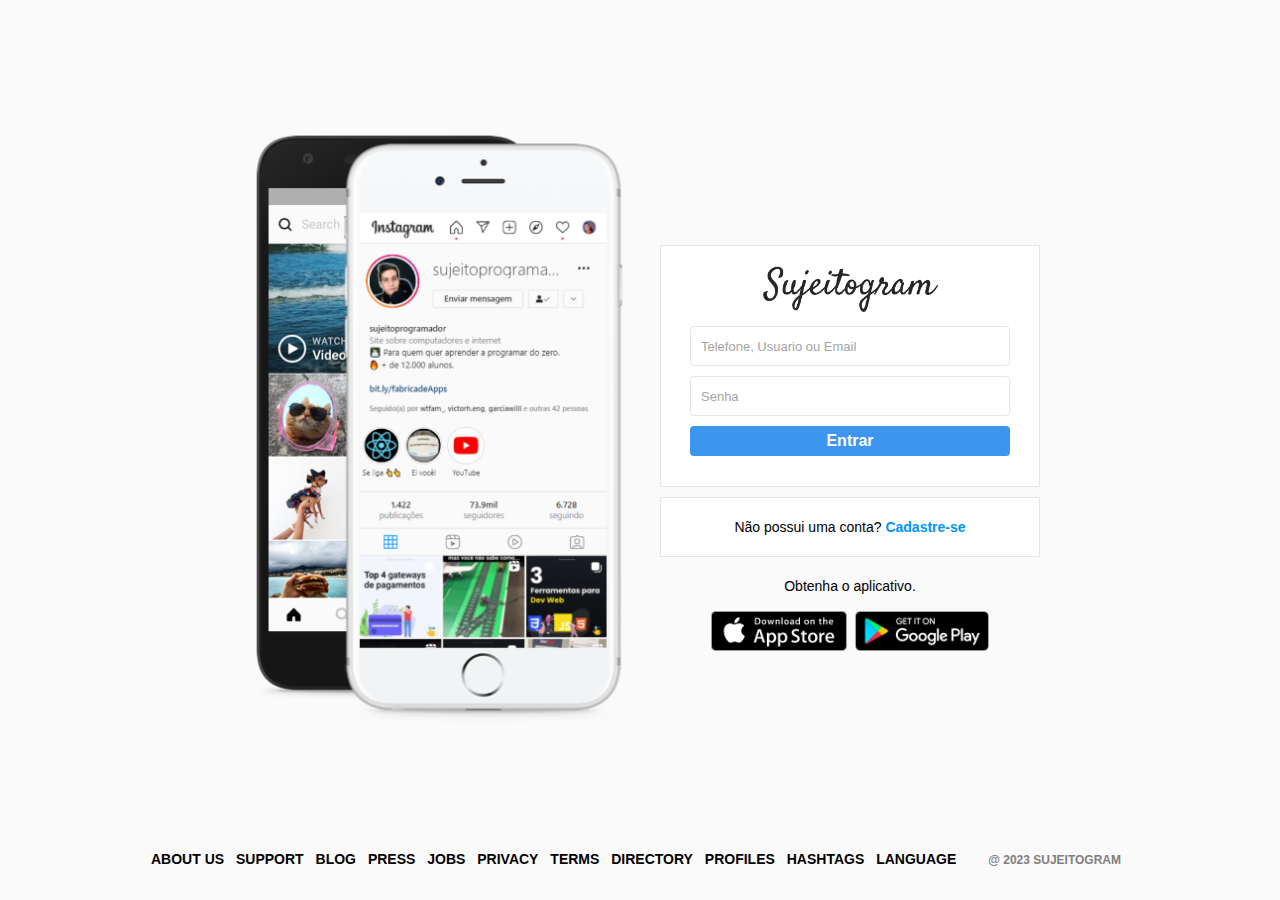
<file: index.html>
<!DOCTYPE html>
<html lang="pt-br">
  <head>
    <meta charset="UTF-8" />
    <meta http-equiv="x-ua-Compatible" content="ie=edge" />
    <meta name="viewport" content="width=device-width, initial-scale=1.0" />
    <title>Sujeitogram - Sua rede social</title>
    <link rel="stylesheet" href="style.css" />
  </head>
  <body>
    <div id="wrapper">
      <!-- AREA CONTAINER-->
      <div id="container">
        <!-- AREA ESQUERDA-->
        <div class="column left">
          <div class="main"></div>
        </div>
        <!-- FIM AREA ESQUERDA-->

        <!--  AREA DIREITA-->
        <div class="column right">
          <div class="login-panel">
            <div class="logo">
              <img
                class="logo-img"
                src="./assets/logo.png"
                alt="logo do insta"
              />
            </div>

            <form>
              <input
                placeholder="Telefone, Usuario ou Email"
                type="text"
                name="username"
              />
              <input placeholder="Senha" type="password" name="password" />

              <input type="submit" value="Entrar" />
            </form>
          </div>

          <div class="infobox">
            <p>Não possui uma conta? <a href="#">Cadastre-se</a></p>
          </div>

          <div class="get-app-panel">
            Obtenha o aplicativo.
            <div class="app-buttons">
              <a
                href="https://apps.apple.com/br/app/instagram/id389801252"
                target="_blank"
              >
                <img src="assets/appstore.png" alt="Baixe na appStore" />
              </a>
              <a
                href="https://play.google.com/store/apps/details?id=com.instagram.android&hl=pt_BR&gl=US"
                target="_blank"
              >
                <img src="assets/googleplay.png" alt="Baixe na GooglePlay" />
              </a>
            </div>
          </div>
        </div>
        <!-- FIM AREA DIREITA-->
      </div>
      <!--FIM container -->

      <footer>
        <div>
          <a href="#">About us </a>
          <a href="#">Support </a>
          <a href="#">Blog</a>
          <a href="#">Press </a>
          <a href="#">Jobs </a>
          <a href="#">Privacy</a>
          <a href="#">Terms </a>
          <a href="#">Directory</a>
          <a href="#">Profiles</a>
          <a href="#">Hashtags </a>
          <a href="#">Language</a>
          <div class="text-small">@ 2023 Sujeitogram<a href="#"></a></div>
        </div>
      </footer>
    </div>
  </body>
</html>
</file>
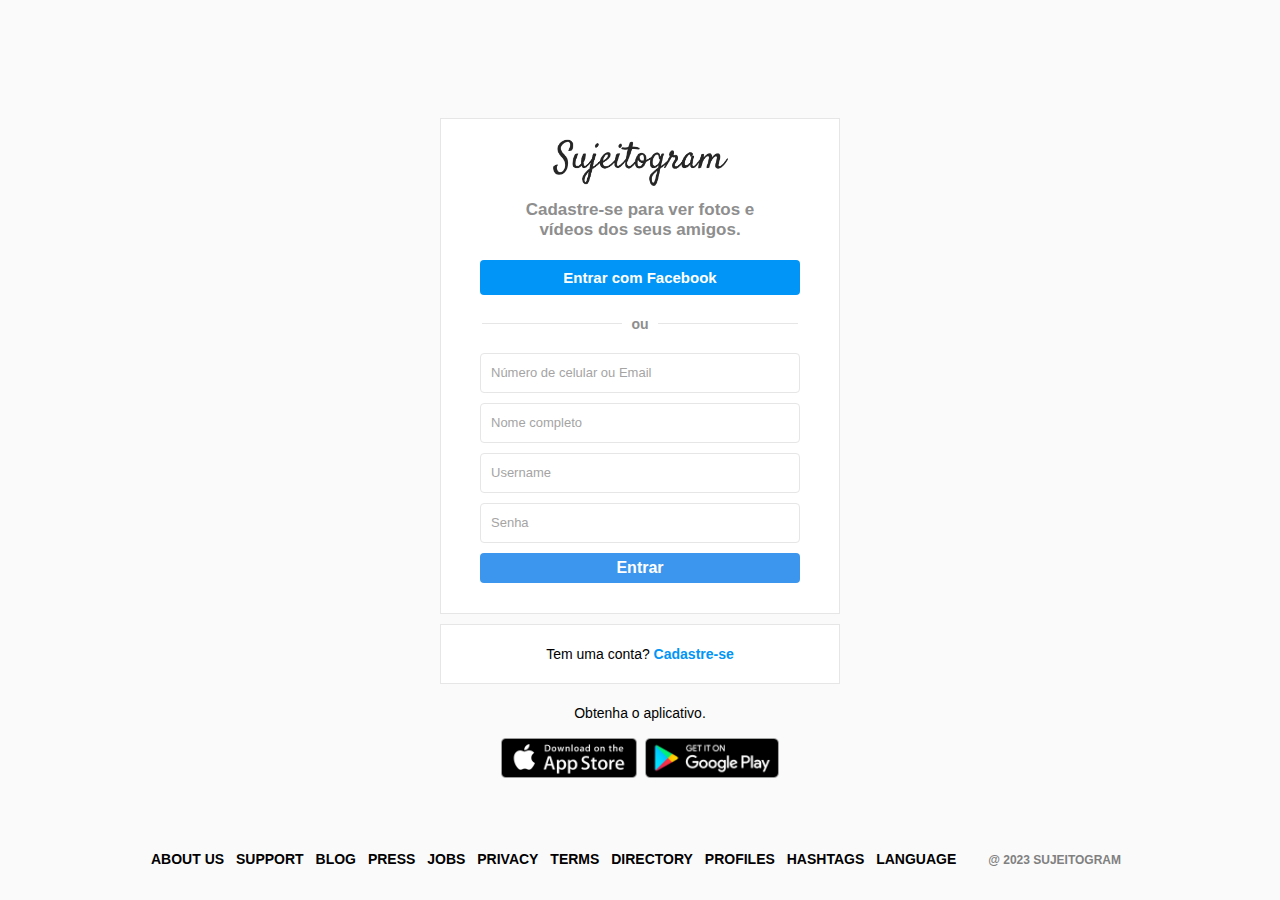
<file: signup.html>
<!DOCTYPE html>
<html lang="pt-br">
  <head>
    <meta charset="UTF-8" />
    <meta http-equiv="x-ua-Compatible" content="ie=edge" />
    <meta name="viewport" content="width=device-width, initial-scale=1.0" />
    <title>Faça seu cadastro - Sujeitogram</title>
    <link rel="stylesheet" href="style.css" />
  </head>

  <body>
    <div id="wrapper">
      <!-- AREA CONTAINER-->
      <div id="container-signup">
        <!--  AREA DIREITA-->
        <div class="column">
          <div class="login-panel">
            <div class="logo">
              <img
                class="logo-img"
                src="./assets/logo.png"
                alt="logo do insta"
              />
            </div>
            <div class="message">
              <span>Cadastre-se para ver fotos e vídeos dos seus amigos.</span>
            </div>
            <button class="cta-button">Entrar com Facebook</button>
            <div class="divisor-container">
              <div class="line"></div>
              <div class="divisor-tag">ou</div>
              <div class="line"></div>
            </div>

            <form>
              <input placeholder="Número de celular ou Email"type="text" name="email"/>
              <input placeholder="Nome completo"type="text" name="name"/>
              <input placeholder="Username"type="text" name="username"/>
              <input placeholder="Senha" type="password" name="password" />  

              <input type="submit" value="Entrar" />
            </form>
          </div>

          <div class="infobox">
            <p>Tem uma conta? <a href="index.html">Cadastre-se</a></p>
          </div>

          <div class="get-app-panel">
            Obtenha o aplicativo.
            <div class="app-buttons">
              <a
                href="https://apps.apple.com/br/app/instagram/id389801252"
                target="_blank"
              >
                <img src="assets/appstore.png" alt="Baixe na appStore" />
              </a>
              <a
                href="https://play.google.com/store/apps/details?id=com.instagram.android&hl=pt_BR&gl=US"
                target="_blank"
              >
                <img src="assets/googleplay.png" alt="Baixe na GooglePlay" />
              </a>
            </div>
          </div>
        </div>
        <!-- FIM AREA DIREITA-->
      </div>
      <!--FIM container -->

      <footer>
        <div>
          <a href="#">About us </a>
          <a href="#">Support </a>
          <a href="#">Blog</a>
          <a href="#">Press </a>
          <a href="#">Jobs </a>
          <a href="#">Privacy</a>
          <a href="#">Terms </a>
          <a href="#">Directory</a>
          <a href="#">Profiles</a>
          <a href="#">Hashtags </a>
          <a href="#">Language</a>
          <div class="text-small">@ 2023 Sujeitogram<a href="#"></a></div>
        </div>
      </footer>
    </div>
  </body>
</html>
</file>
<file: style.css>
* {
    box-sizing: border-box;
    margin: 0;
    padding: 0;
}

a {
    text-decoration: none;
    color:var(--button-primary);
}

body {
    --background: #fafafa;
    --white:#ffffff;
    --black:#000000;
    --button-primary:#0095f6;
    --border-primary:#e6e6e6;

    background: var(--background);
    height: 100%;
    width: 100%;
    margin: 0;
    padding: 0;
    font-family: Arial, Helvetica, sans-serif;
    font-size: 14px;
    line-height: 18px;

}

#wrapper {
    height: 100vh;
}

#container {
    margin: 0 auto;
    min-height: 100%;
    width: 800px;
    display: flex;
    align-items: center;
}

.column {
    flex-grow: 1;
    width: 50%;
}

.left {
    background-image: url(./assets/main-foto.png);
    background-size: 450px;
    background-repeat: no-repeat;
    background-position: center;
    height: 600px;
    margin-bottom: 50px;
}

.right {
    padding-left: 20px;
}

.login-panel {
    background-color:var(--white);
    border: 1px solid var(--border-primary);
    text-align: center;
    padding: 20px 0;
}

.logo-img {
    width: 175px;
}

form {
    display: flex;
    flex-direction: column;
    align-items: center;
    justify-content: center;

}

input[type="password"],
input[type="text"] {
    background-color:var(--white);
    border: 1px solid var(--border-primary);
    height: 40px;
    border-radius: 4px;
    margin-top: 10px;
    padding: 10px;
    font-size: 13px;
    width: 320px;
    color: #000000;

}

input[type="password"]::placeholder,
input[type="text"]::placeholder {
    color: rgb(165, 164, 164);
}

input[type="password"]::focus,
input[type="text"]::focus {
    outline: 0;
    border: 1px solid #a1a1a1;
}

input[type="submit"] {
    width: 320px;
    margin-top: 10px;
    height: 30px;
    border: 0;
    background-color: #3c96ed;
    border-radius: 4px;
    color:var(--white);
    font-size: 16px;
    font-weight: bold;
    margin-bottom: 10px;
    cursor: pointer;
}

.infobox {
    background-color:var(--white);
    height: 60px;
    border: 1px solid var(--border-primary);
    margin: 10px auto 0;
    display: flex;
    justify-content: center;
    align-items: center;
}
.infobox p{
    user-select: none;
}
.infobox p a{
    font-weight: bold;
    user-select: none;
}
.get-app-panel{
    margin-top: 20px;
    text-align: center;
}
.app-buttons{
    margin-top: 16px;
}
.app-buttons img{
    height: 40px;
    padding: 0 2px;
}
footer{
    text-align: center;
    height:50px;
    margin-top: -50px;
}
footer a{
    color:var(--black);
    text-transform:uppercase;
    font-weight: bold;
    margin-right: 8px;
}
.text-small{
    font-size:12px;
    font-weight: bold;
    color: grey;
    text-transform:uppercase;
    padding-left: 20px;
    display: inline-block;
}


/*PAGINA SIGNUP*/
#container-signup {
    margin: 0 auto;
    min-height: 100%;
    max-width: 400px;
    display: flex;
    align-items: center;
}
.message{
    margin:10px 70px;
}
.message span{
    text-align: center;
    font-size:17px;
    font-weight: bold;
    line-height:20px;
    color:#8e8e8e;
}
.cta-button{
    width:320px;
    margin:10px 0;
    height: 35px;
    background-color: var(--button-primary);
    color:var(--white);
    border:0;
    border-radius: 4px;
    font-size: 15px;
    cursor:pointer;
    font-weight:bold;
}
.divisor-container{
    display:flex;
    justify-content: center;
    align-items: center;
    margin:10px 0;
}
.line{
    height: 1px;
    background-color:var(--border-primary);
    width: 35%;
}
.divisor-tag{
    font-weight: bold;
    margin: 0 2.5%;
    color: #8e8e8e;
    user-select: none;
}
/* FIM PAGINA SIGNUP */

/* RESPONSIVIDADE */
@media (max-width: 850px){
    #container{
        width: 80%;
    } 
    .left{
        display: none;
    }
    .right{
        padding-left: 0;
    }
}
@media(max-width:500px){
    #container{
        width: 90%;

    }
    #container-signup{
        width:90%;
    }
    input[type="password"], input[type="text"], input[type="submit"]{
        width:85;
    }
    .cta-button{
        width: 85%;
    }
    .message{
        margin:10px 25px;
    }
}
</file>
